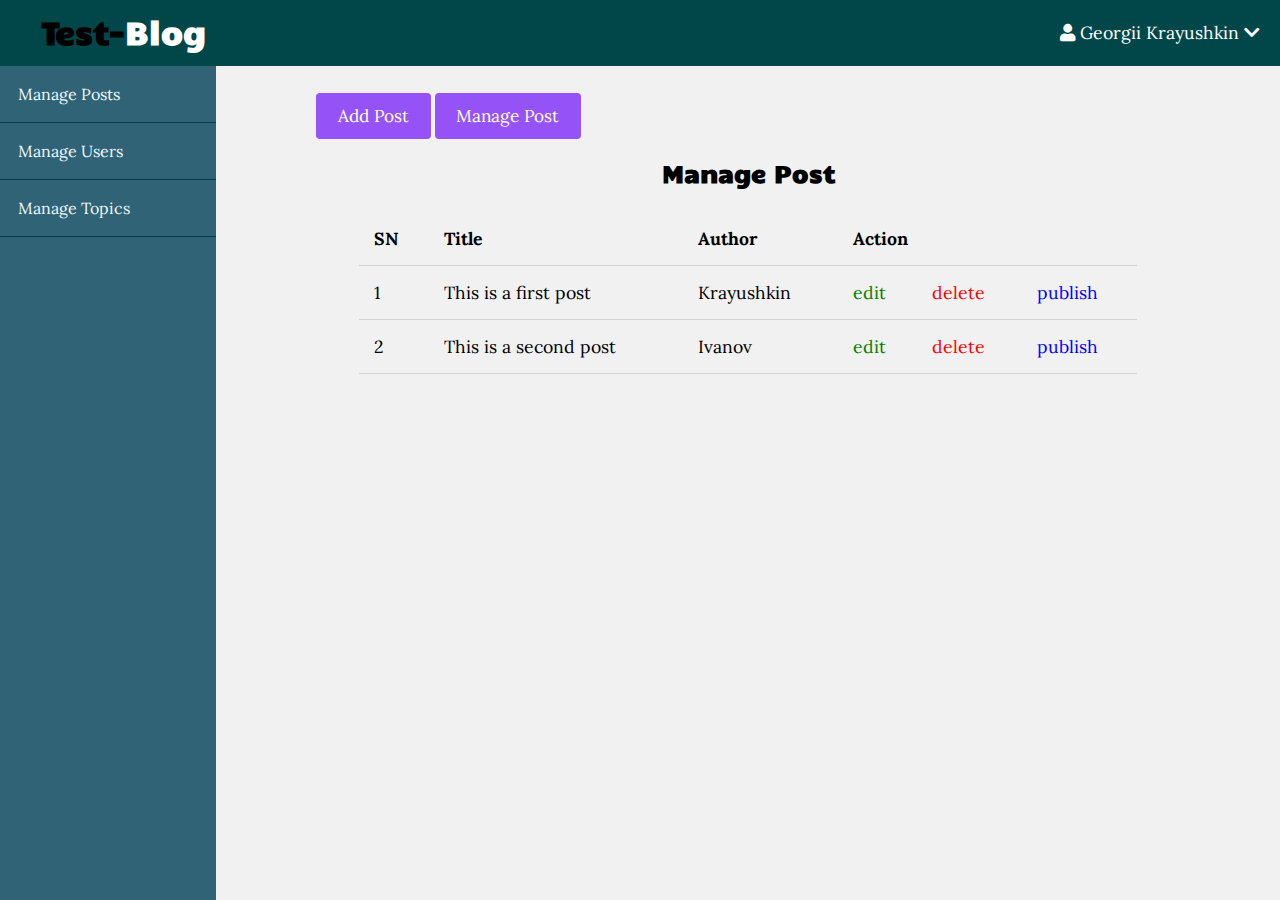
<file: admin/posts/index.html>
<!doctype html>
<html lang="en">
<head>
    <meta charset="UTF-8">
    <meta name="viewport"
          content="width=device-width, user-scalable=no, initial-scale=1.0, maximum-scale=1.0, minimum-scale=1.0">
    <meta http-equiv="X-UA-Compatible" content="ie=edge">
    <link rel="stylesheet" href="https://use.fontawesome.com/releases/v5.7.2/css/all.css" crossorigin="anonymous">
    <link rel="stylesheet" href="../../css/style.css">
    <link rel="stylesheet" href="../../css/admin.css">
    <link rel="preconnect" href="https://fonts.googleapis.com">
    <link rel="preconnect" href="https://fonts.gstatic.com" crossorigin>
    <link href="https://fonts.googleapis.com/css2?family=Candal&family=Lora:ital,wght@0,400;0,500;0,600;0,700;1,400;1,500;1,600;1,700&display=swap" rel="stylesheet">
    <title>Admin-section - Manage Posts</title>
</head>
<body>
<header>
    <!--    HEADER-->
    <div class="logo">
        <h1 class="logo-text"><span>Test-</span>Blog</h1>
    </div>
    <i class="fa fa-bars menu-toggle"></i>
    <ul class="nav">
        <li>
            <a href="#">
                <i class="fa fa-user"></i>
                Georgii Krayushkin
                <i class="fa fa-chevron-down"></i></a>
            <ul>
                <li><a href="#" class="logout">Выход</a></li>
            </ul>
        </li>
    </ul>
</header>
<div class="admin-wrapper">

<div class="left-sidebar">
    <ul>
        <li><a href="index.html">Manage Posts</a></li>
        <li><a href="../users/index.html">Manage Users</a></li>
        <li><a href="../topics/index.html">Manage Topics</a></li>
    </ul>
</div>

    <div class="admin-content">
        <div class="button-group">
            <a href="create.html" class="btn btn-big">Add Post</a>
            <a href="index.html" class="btn btn-big">Manage Post</a>
        </div>

        <div class="content">
<h2 class="page-title">Manage Post</h2>
            <table>
                <thead>
                <th>SN</th>
                <th>Title</th>
                <th>Author</th>
                <th colspan="3">Action</th>
                </thead>
                <tbody>
                <tr>
                    <td>1</td>
                    <td>This is a first post</td>
                    <td>Krayushkin</td>
                    <td><a href="#" class="edit">edit</a></td>
                    <td><a href="#" class="delete">delete</a></td>
                    <td><a href="#" class="publish">publish</a></td>
                </tr>
                <tr>
                    <td>2</td>
                    <td>This is a second post</td>
                    <td>Ivanov</td>
                    <td><a href="#" class="edit">edit</a></td>
                    <td><a href="#" class="delete">delete</a></td>
                    <td><a href="#" class="publish">publish</a></td>
                </tr>
                </tbody>
            </table>
        </div>

    </div>

</div>
<script src="https://cdnjs.cloudflare.com/ajax/libs/jquery/3.7.1/jquery.min.js"></script>
<script src="../../js/script.js"></script>
</body>
</html>
</file>
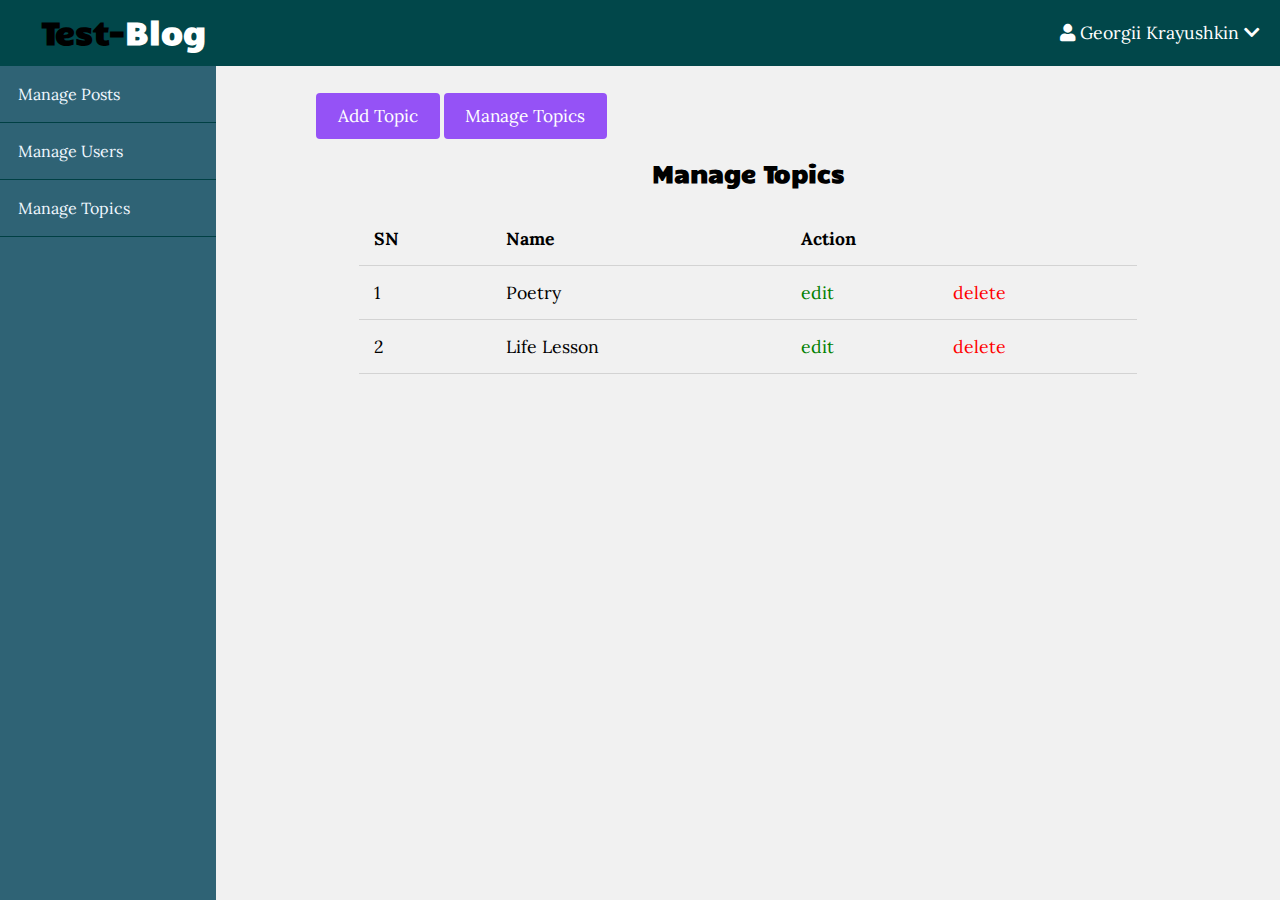
<file: admin/topics/index.html>
<!doctype html>
<html lang="en">
<head>
    <meta charset="UTF-8">
    <meta name="viewport"
          content="width=device-width, user-scalable=no, initial-scale=1.0, maximum-scale=1.0, minimum-scale=1.0">
    <meta http-equiv="X-UA-Compatible" content="ie=edge">
    <link rel="stylesheet" href="https://use.fontawesome.com/releases/v5.7.2/css/all.css" crossorigin="anonymous">
    <link rel="stylesheet" href="../../css/style.css">
    <link rel="stylesheet" href="../../css/admin.css">
    <link rel="preconnect" href="https://fonts.googleapis.com">
    <link rel="preconnect" href="https://fonts.gstatic.com" crossorigin>
    <link href="https://fonts.googleapis.com/css2?family=Candal&family=Lora:ital,wght@0,400;0,500;0,600;0,700;1,400;1,500;1,600;1,700&display=swap" rel="stylesheet">
    <title>Admin-section - Manage Topics</title>
</head>
<body>
<header>
    <!--    HEADER-->
    <div class="logo">
        <h1 class="logo-text"><span>Test-</span>Blog</h1>
    </div>
    <i class="fa fa-bars menu-toggle"></i>
    <ul class="nav">
        <li>
            <a href="#">
                <i class="fa fa-user"></i>
                Georgii Krayushkin
                <i class="fa fa-chevron-down"></i></a>
            <ul>
                <li><a href="#" class="logout">Выход</a></li>
            </ul>
        </li>
    </ul>
</header>
<div class="admin-wrapper">

    <div class="left-sidebar">
        <ul>
            <li><a href="../posts/index.html">Manage Posts</a></li>
            <li><a href="../users/index.html">Manage Users</a></li>
            <li><a href="index.html">Manage Topics</a></li>
        </ul>
    </div>

    <div class="admin-content">
        <div class="button-group">
            <a href="create.html" class="btn btn-big">Add Topic</a>
            <a href="index.html" class="btn btn-big">Manage Topics</a>
        </div>

        <div class="content">
            <h2 class="page-title">Manage Topics</h2>
            <table>
                <thead>
                <th>SN</th>
                <th>Name</th>
                <th colspan="2">Action</th>
                </thead>
                <tbody>
                <tr>
                    <td>1</td>
                    <td>Poetry</td>
                    <td><a href="#" class="edit">edit</a></td>
                    <td><a href="#" class="delete">delete</a></td>
                </tr>
                <tr>
                    <td>2</td>
                    <td>Life Lesson</td>
                    <td><a href="#" class="edit">edit</a></td>
                    <td><a href="#" class="delete">delete</a></td>
                </tr>
                </tbody>
            </table>
        </div>

    </div>

</div>
<script src="https://cdnjs.cloudflare.com/ajax/libs/jquery/3.7.1/jquery.min.js"></script>
<script src="../../js/script.js"></script>
</body>
</html>
</file>
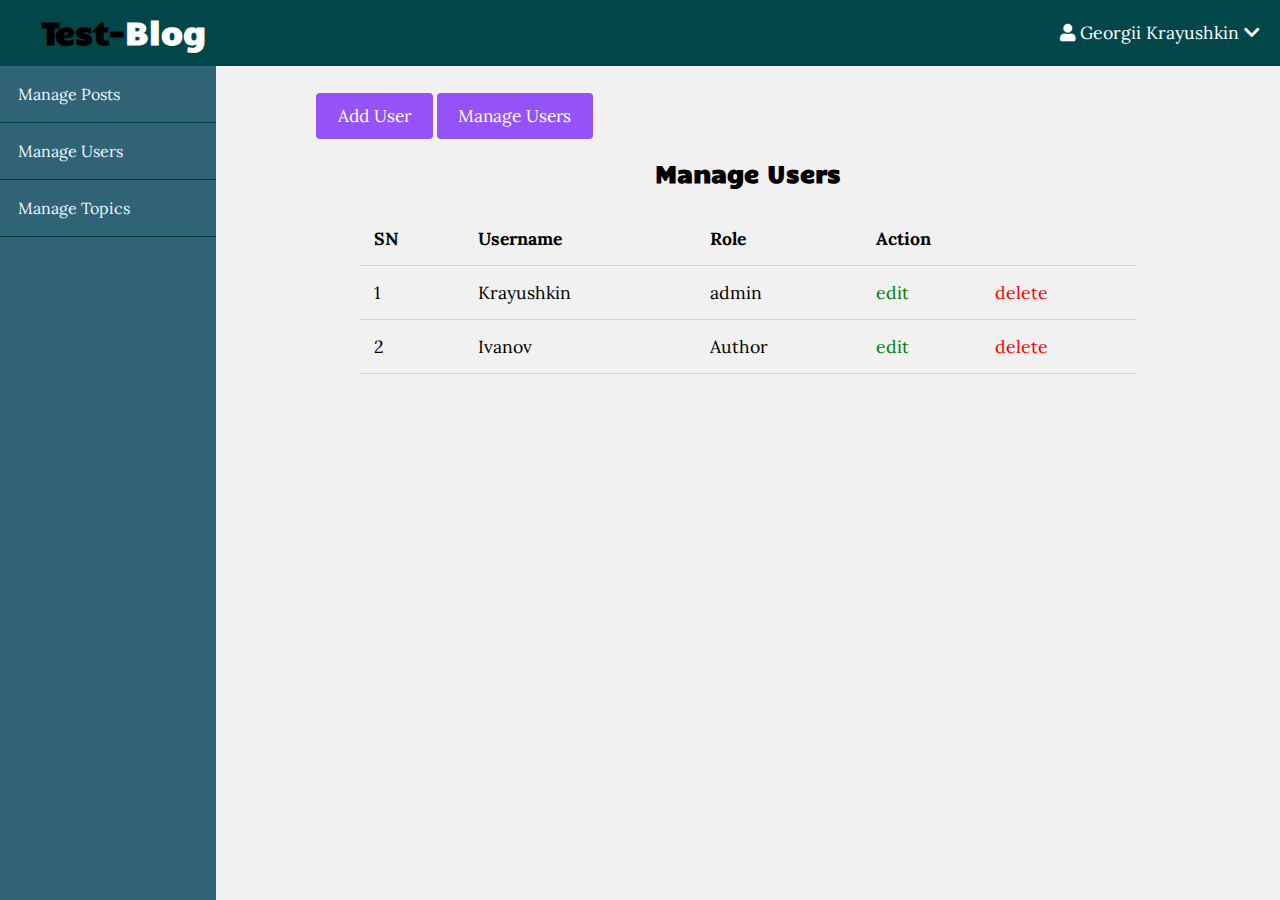
<file: admin/users/index.html>
<!doctype html>
<html lang="en">
<head>
    <meta charset="UTF-8">
    <meta name="viewport"
          content="width=device-width, user-scalable=no, initial-scale=1.0, maximum-scale=1.0, minimum-scale=1.0">
    <meta http-equiv="X-UA-Compatible" content="ie=edge">
    <link rel="stylesheet" href="https://use.fontawesome.com/releases/v5.7.2/css/all.css" crossorigin="anonymous">
    <link rel="stylesheet" href="../../css/style.css">
    <link rel="stylesheet" href="../../css/admin.css">
    <link rel="preconnect" href="https://fonts.googleapis.com">
    <link rel="preconnect" href="https://fonts.gstatic.com" crossorigin>
    <link href="https://fonts.googleapis.com/css2?family=Candal&family=Lora:ital,wght@0,400;0,500;0,600;0,700;1,400;1,500;1,600;1,700&display=swap" rel="stylesheet">
    <title>Admin-section - Manage Users</title>
</head>
<body>
<header>
    <!--    HEADER-->
    <div class="logo">
        <h1 class="logo-text"><span>Test-</span>Blog</h1>
    </div>
    <i class="fa fa-bars menu-toggle"></i>
    <ul class="nav">
        <li>
            <a href="#">
                <i class="fa fa-user"></i>
                Georgii Krayushkin
                <i class="fa fa-chevron-down"></i></a>
            <ul>
                <li><a href="#" class="logout">Выход</a></li>
            </ul>
        </li>
    </ul>
</header>
<div class="admin-wrapper">

    <div class="left-sidebar">
        <ul>
            <li><a href="../posts/index.html">Manage Posts</a></li>
            <li><a href="index.html">Manage Users</a></li>
            <li><a href="../topics/index.html">Manage Topics</a></li>
        </ul>
    </div>

    <div class="admin-content">
        <div class="button-group">
            <a href="create.html" class="btn btn-big">Add User</a>
            <a href="index.html" class="btn btn-big">Manage Users</a>
        </div>

        <div class="content">
            <h2 class="page-title">Manage Users</h2>
            <table>
                <thead>
                <th>SN</th>
                <th>Username</th>
                <th>Role</th>
                <th colspan="2">Action</th>
                </thead>
                <tbody>
                <tr>
                    <td>1</td>
                    <td>Krayushkin</td>
                    <td>admin</td>
                    <td><a href="#" class="edit">edit</a></td>
                    <td><a href="#" class="delete">delete</a></td>
                </tr>
                <tr>
                    <td>2</td>
                    <td>Ivanov</td>
                    <td>Author</td>
                    <td><a href="#" class="edit">edit</a></td>
                    <td><a href="#" class="delete">delete</a></td>
                </tr>
                </tbody>
            </table>
        </div>

    </div>

</div>
<script src="https://cdnjs.cloudflare.com/ajax/libs/jquery/3.7.1/jquery.min.js"></script>
<script src="../../js/script.js"></script>
</body>
</html>
</file>
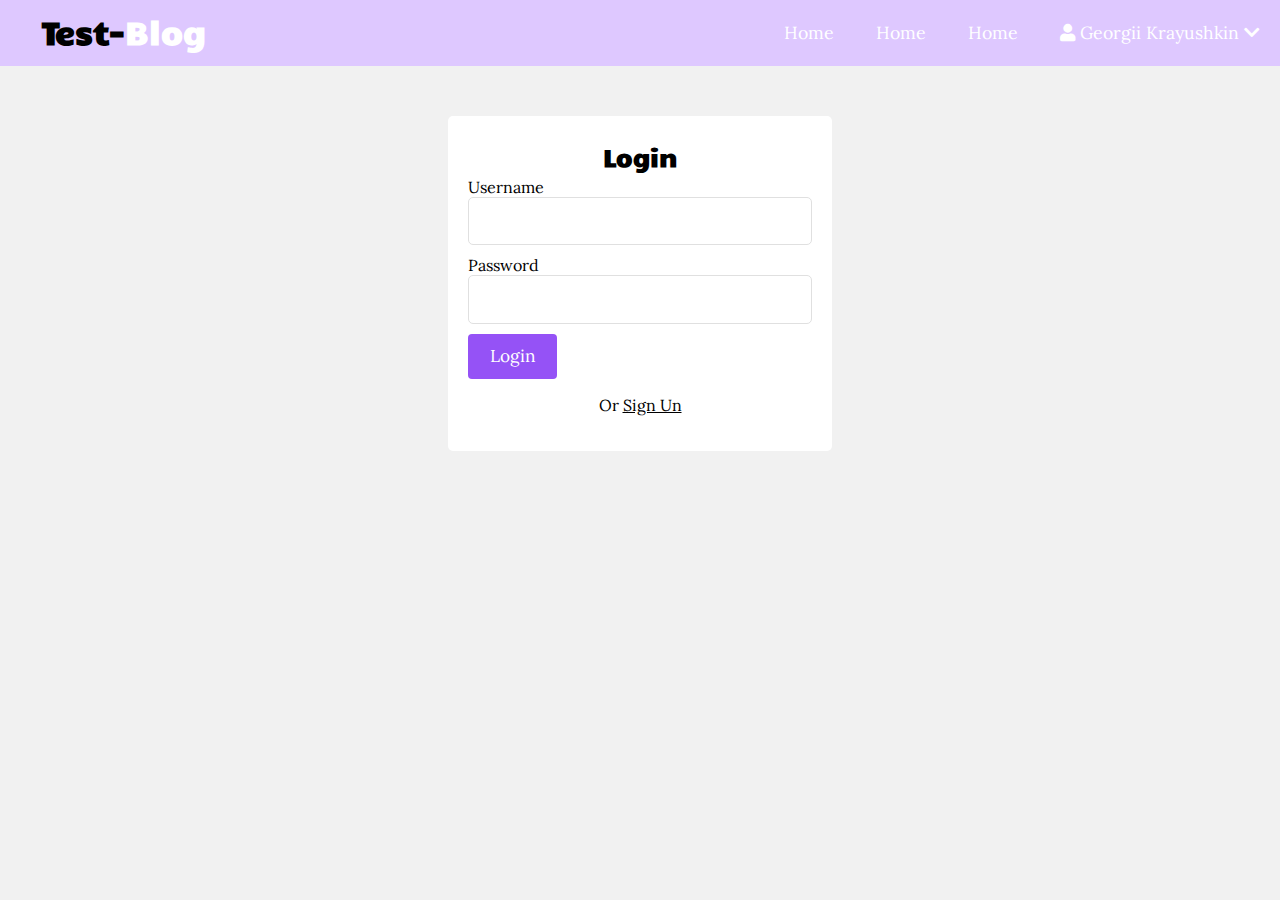
<file: login.html>
<!doctype html>
<html lang="en">
<head>
    <meta charset="UTF-8">
    <meta name="viewport"
          content="width=device-width, user-scalable=no, initial-scale=1.0, maximum-scale=1.0, minimum-scale=1.0">
    <meta http-equiv="X-UA-Compatible" content="ie=edge">
    <link rel="stylesheet" href="https://use.fontawesome.com/releases/v5.7.2/css/all.css" crossorigin="anonymous">
    <link rel="stylesheet" href="css/style.css">
    <link rel="preconnect" href="https://fonts.googleapis.com">
    <link rel="preconnect" href="https://fonts.gstatic.com" crossorigin>
    <link href="https://fonts.googleapis.com/css2?family=Candal&family=Lora:ital,wght@0,400;0,500;0,600;0,700;1,400;1,500;1,600;1,700&display=swap" rel="stylesheet">
    <title>Login</title>
</head>
<body>
<header>
    <!--    HEADER-->
    <div class="logo">
        <h1 class="logo-text"><span>Test-</span>Blog</h1>
    </div>
    <i class="fa fa-bars menu-toggle"></i>
    <ul class="nav">
        <li><a href="#">Home</a></li>
        <li><a href="#">Home</a></li>
        <li><a href="#">Home</a></li>
        <!--   //<li><a href="#">Sign Up</a></li>-->
        <!--    <li><a href="#">Login</a></li>-->
        <li>
            <a href="#">
                <i class="fa fa-user"></i>
                Georgii Krayushkin
                <i class="fa fa-chevron-down"></i></a>
            <ul>
                <li><a href="#">Инструменты</a></li>
                <li><a href="#" class="logout">Выход</a></li>
            </ul>
        </li>
    </ul>
</header>

<div class="auth-content">
    <form action="login.html" method="post">
        <h2 class="form-title">Login</h2>
        <div>
            <label>Username</label>
            <input type="text" name="username" class="text-input">
        </div>
        <div>
            <label>Password</label>
            <input type="password" name="password" class="text-input">
        </div>
        <div>
            <button type="submit" name="login-btn" class="btn btn-big">Login</button>
        </div>
        <p>Or <a href="register.html">Sign Un</a></p>
    </form>
</div>


<script src="https://cdnjs.cloudflare.com/ajax/libs/jquery/3.7.1/jquery.min.js"></script>
<script src="js/script.js"></script>
</body>
</html>
</file>
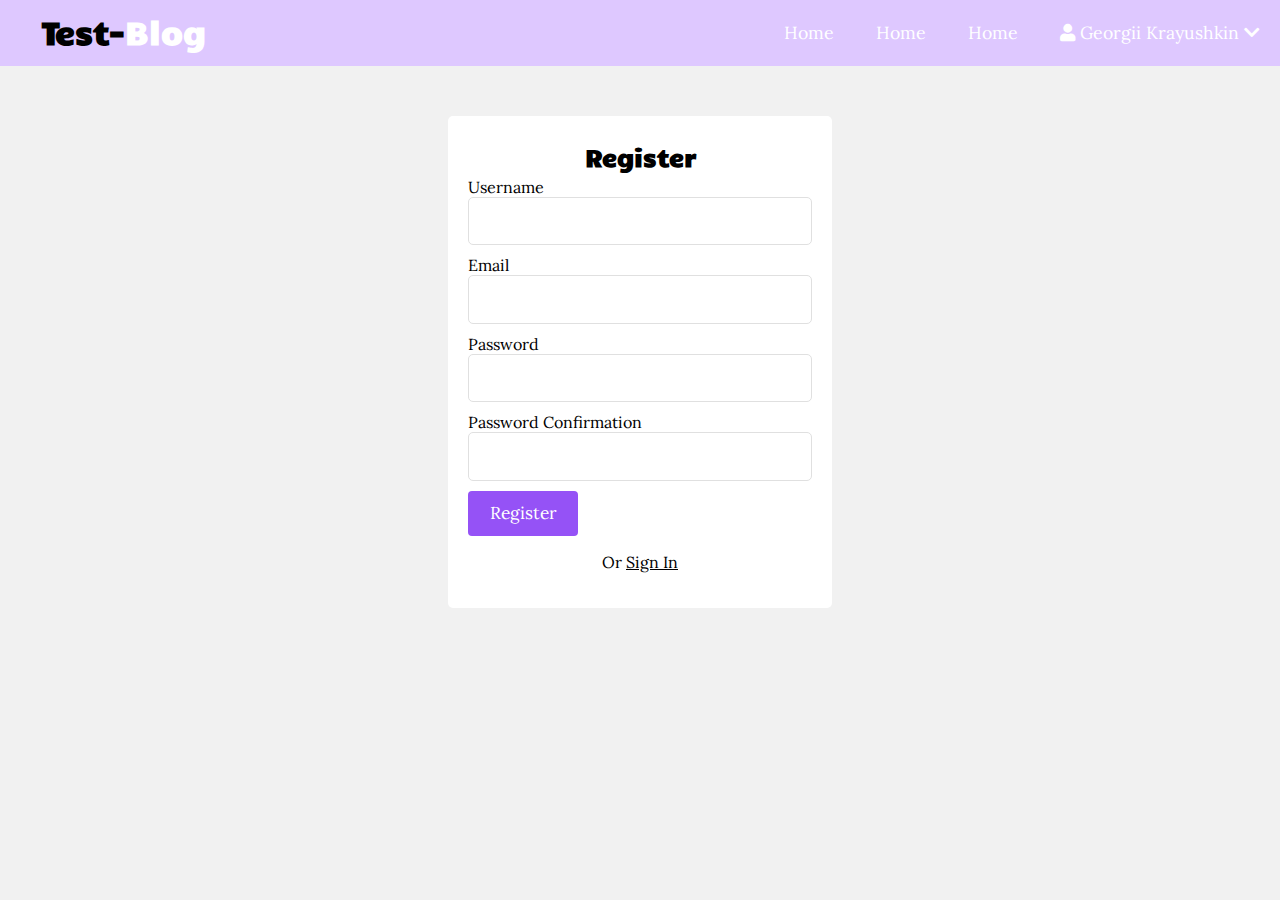
<file: register.html>
<!doctype html>
<html lang="en">
<head>
    <meta charset="UTF-8">
    <meta name="viewport"
          content="width=device-width, user-scalable=no, initial-scale=1.0, maximum-scale=1.0, minimum-scale=1.0">
    <meta http-equiv="X-UA-Compatible" content="ie=edge">
    <link rel="stylesheet" href="https://use.fontawesome.com/releases/v5.7.2/css/all.css" crossorigin="anonymous">
    <link rel="stylesheet" href="css/style.css">
    <link rel="preconnect" href="https://fonts.googleapis.com">
    <link rel="preconnect" href="https://fonts.gstatic.com" crossorigin>
    <link href="https://fonts.googleapis.com/css2?family=Candal&family=Lora:ital,wght@0,400;0,500;0,600;0,700;1,400;1,500;1,600;1,700&display=swap" rel="stylesheet">
    <title>Register</title>
</head>
<body>
<header>
    <!--    HEADER-->
    <div class="logo">
        <h1 class="logo-text"><span>Test-</span>Blog</h1>
    </div>
    <i class="fa fa-bars menu-toggle"></i>
    <ul class="nav">
        <li><a href="#">Home</a></li>
        <li><a href="#">Home</a></li>
        <li><a href="#">Home</a></li>
        <!--   //<li><a href="#">Sign Up</a></li>-->
        <!--    <li><a href="#">Login</a></li>-->
        <li>
            <a href="#">
                <i class="fa fa-user"></i>
                Georgii Krayushkin
                <i class="fa fa-chevron-down"></i></a>
            <ul>
                <li><a href="#">Инструменты</a></li>
                <li><a href="#" class="logout">Выход</a></li>
            </ul>
        </li>
    </ul>
</header>

<div class="auth-content">
    <form action="register.html" method="post">
        <h2 class="form-title">Register</h2>

<!--        <div class="msg">-->
<!--            <li>Username required</li>-->
<!--        </div>-->

        <div>
            <label>Username</label>
            <input type="text" name="username" class="text-input">
        </div>
        <div>
            <label>Email</label>
            <input type="email" name="email" class="text-input">
        </div>
        <div>
            <label>Password</label>
            <input type="password" name="password" class="text-input">
        </div>
        <div>
            <label>Password Confirmation</label>
            <input type="password" name="passwordConf" class="text-input">
        </div>
        <div>
            <button type="submit" name="register-btn" class="btn btn-big">Register</button>
        </div>
        <p>Or <a href="login.html">Sign In</a></p>
    </form>
</div>


<script src="https://cdnjs.cloudflare.com/ajax/libs/jquery/3.7.1/jquery.min.js"></script>
<script src="js/script.js"></script>
</body>
</html>
</file>
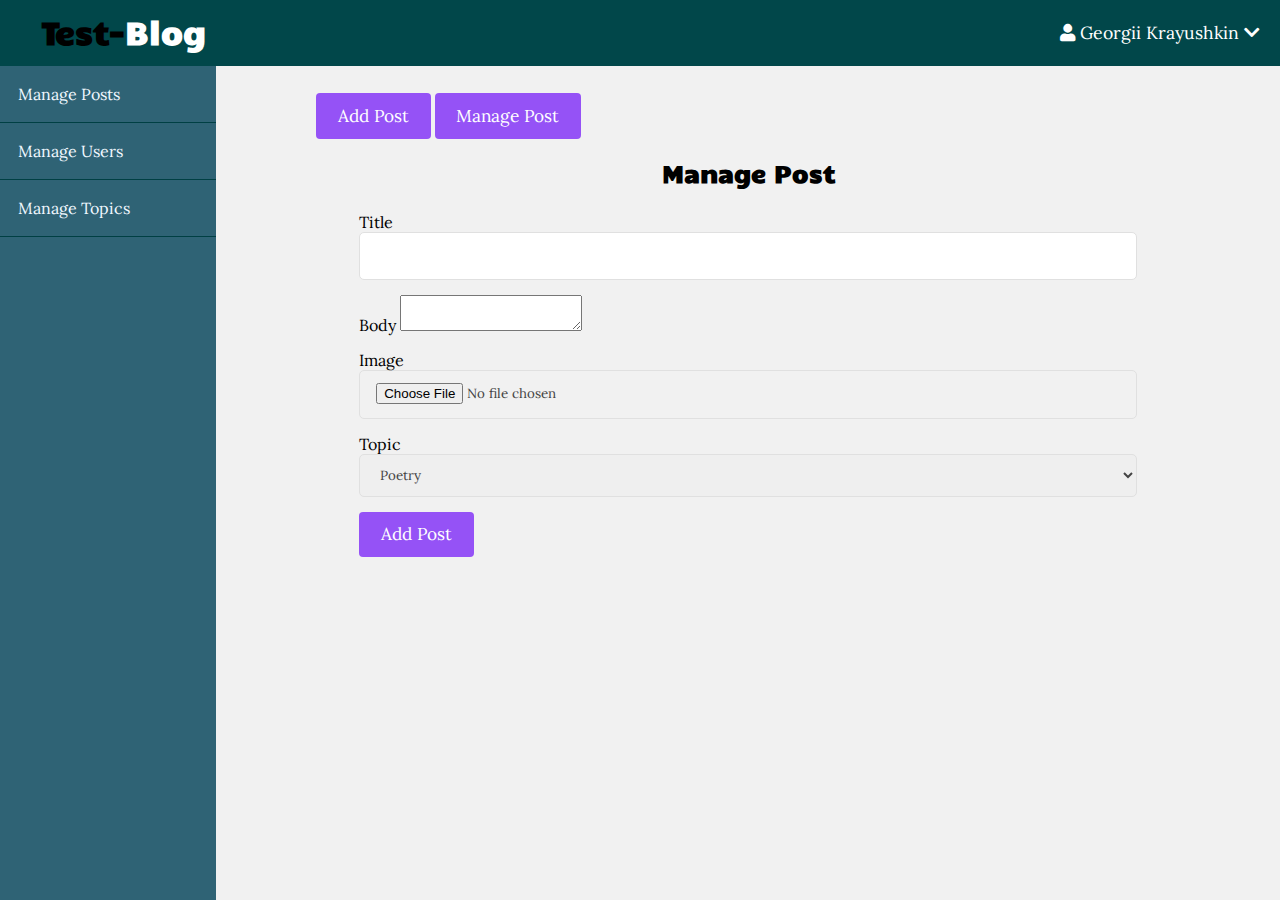
<file: admin/posts/create.html>
<!doctype html>
<html lang="en">
<head>
    <meta charset="UTF-8">
    <meta name="viewport"
          content="width=device-width, user-scalable=no, initial-scale=1.0, maximum-scale=1.0, minimum-scale=1.0">
    <meta http-equiv="X-UA-Compatible" content="ie=edge">
    <link rel="stylesheet" href="https://use.fontawesome.com/releases/v5.7.2/css/all.css" crossorigin="anonymous">
    <link rel="stylesheet" href="../../css/style.css">
    <link rel="stylesheet" href="../../css/admin.css">
    <link rel="preconnect" href="https://fonts.googleapis.com">
    <link rel="preconnect" href="https://fonts.gstatic.com" crossorigin>
    <script src="https://cdn.ckeditor.com/ckeditor5/41.0.0/classic/ckeditor.js"></script>
    <link href="https://fonts.googleapis.com/css2?family=Candal&family=Lora:ital,wght@0,400;0,500;0,600;0,700;1,400;1,500;1,600;1,700&display=swap" rel="stylesheet">
    <title>Admin-section - Create Post</title>
</head>
<body>
<header>
    <!--    HEADER-->
    <div class="logo">
        <h1 class="logo-text"><span>Test-</span>Blog</h1>
    </div>
    <i class="fa fa-bars menu-toggle"></i>
    <ul class="nav">
        <li>
            <a href="#">
                <i class="fa fa-user"></i>
                Georgii Krayushkin
                <i class="fa fa-chevron-down"></i></a>
            <ul>
                <li><a href="#" class="logout">Выход</a></li>
            </ul>
        </li>
    </ul>
</header>
<div class="admin-wrapper">

    <div class="left-sidebar">
        <ul>
            <li><a href="index.html">Manage Posts</a></li>
            <li><a href="../users/index.html">Manage Users</a></li>
            <li><a href="../topics/index.html">Manage Topics</a></li>
        </ul>
    </div>

    <div class="admin-content">
        <div class="button-group">
            <a href="create.html" class="btn btn-big">Add Post</a>
            <a href="index.html" class="btn btn-big">Manage Post</a>
        </div>

        <div class="content">
            <h2 class="page-title">Manage Post</h2>
            <form action="create.html" method="post">
                <div>
                    <label>Title</label>
                    <input type="text" name="title" class="text-input">
                </div>
                <div>
                    <label>Body</label>
                    <textarea name="body" id="body"></textarea>
                    <script>
                        ClassicEditor.create(document.querySelector("#body")).catch(
                            (error) => {
                                console.error(error);
                            }
                        );
                    </script>
                </div>
                <div>
                    <label>Image</label>
                    <input type="file" name="image" class="text-input">
                </div>
                <div>
                    <label>Topic</label>
                    <select name="topic" class="text-input">
                        <option value="Poetry">Poetry</option>
                        <option value="Life lesson">Life lesson</option>
                    </select>
                </div>
                <div>
                    <button type="submit" class="btn btn-big">Add Post</button>
                </div>
            </form>
        </div>

    </div>

</div>
<script
        src="https://cdnjs.cloudflare.com/ajax/libs/jquery/3.7.1/jquery.min.js"></script>
<!--<script src="https://cdn.ckeditor.com/ckeditor5/41.0.0/classic/ckeditor.js"></script>-->
<script src="../../js/script.js"></script>
</body>
</html>
</file>
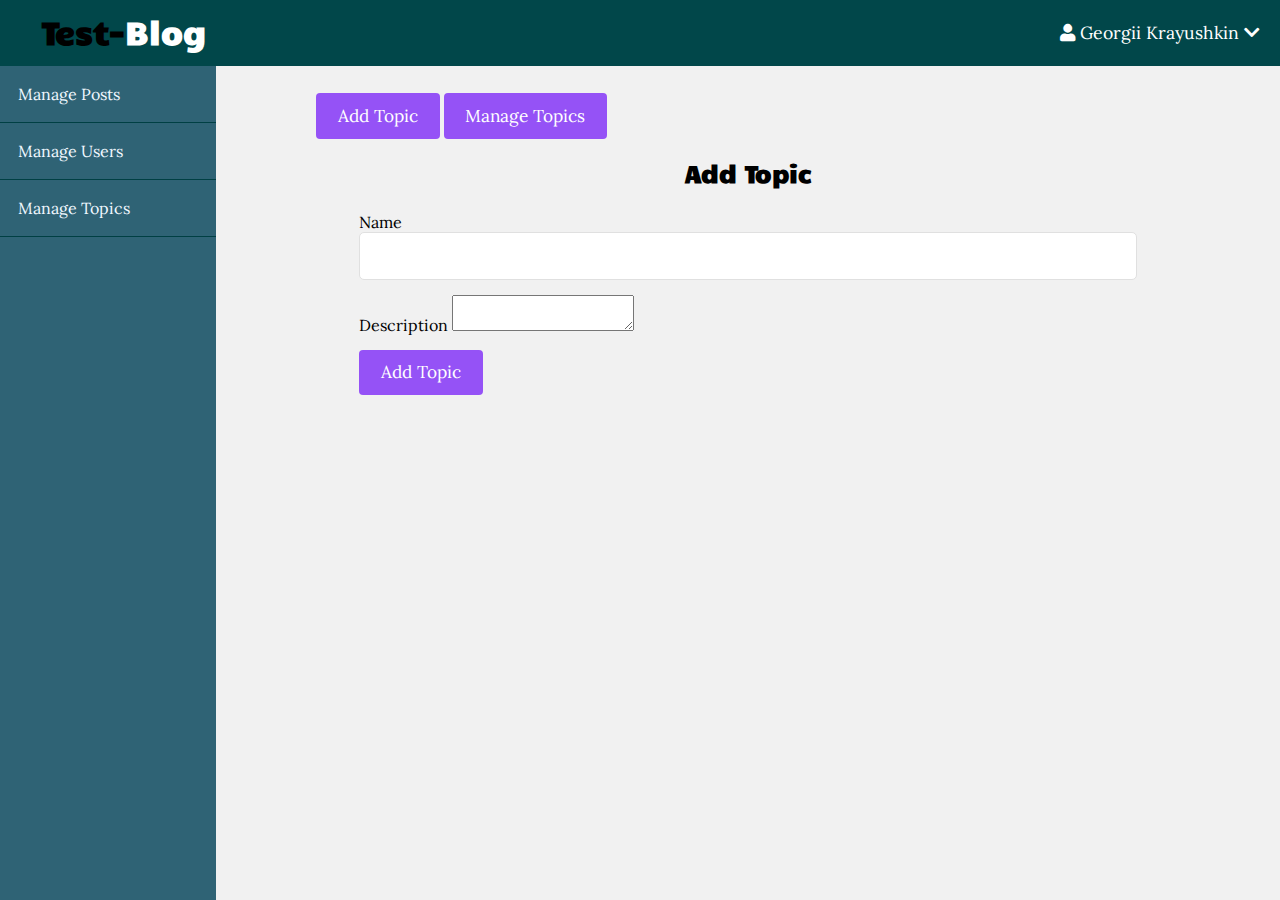
<file: admin/topics/create.html>
<!doctype html>
<html lang="en">
<head>
    <meta charset="UTF-8">
    <meta name="viewport"
          content="width=device-width, user-scalable=no, initial-scale=1.0, maximum-scale=1.0, minimum-scale=1.0">
    <meta http-equiv="X-UA-Compatible" content="ie=edge">
    <link rel="stylesheet" href="https://use.fontawesome.com/releases/v5.7.2/css/all.css" crossorigin="anonymous">
    <link rel="stylesheet" href="../../css/style.css">
    <link rel="stylesheet" href="../../css/admin.css">
    <link rel="preconnect" href="https://fonts.googleapis.com">
    <link rel="preconnect" href="https://fonts.gstatic.com" crossorigin>
    <script src="https://cdn.ckeditor.com/ckeditor5/41.0.0/classic/ckeditor.js"></script>
    <link href="https://fonts.googleapis.com/css2?family=Candal&family=Lora:ital,wght@0,400;0,500;0,600;0,700;1,400;1,500;1,600;1,700&display=swap" rel="stylesheet">
    <title>Admin-section - Add Topic</title>
</head>
<body>
<header>
    <!--    HEADER-->
    <div class="logo">
        <h1 class="logo-text"><span>Test-</span>Blog</h1>
    </div>
    <i class="fa fa-bars menu-toggle"></i>
    <ul class="nav">
        <li>
            <a href="#">
                <i class="fa fa-user"></i>
                Georgii Krayushkin
                <i class="fa fa-chevron-down"></i></a>
            <ul>
                <li><a href="#" class="logout">Выход</a></li>
            </ul>
        </li>
    </ul>
</header>
<div class="admin-wrapper">

    <div class="left-sidebar">
        <ul>
            <li><a href="../posts/index.html">Manage Posts</a></li>
            <li><a href="../users/index.html">Manage Users</a></li>
            <li><a href="index.html">Manage Topics</a></li>
        </ul>
    </div>

    <div class="admin-content">
        <div class="button-group">
            <a href="create.html" class="btn btn-big">Add Topic</a>
            <a href="index.html" class="btn btn-big">Manage Topics</a>
        </div>

        <div class="content">
            <h2 class="page-title">Add Topic</h2>
            <form action="create.html" method="post">
                <div>
                    <label>Name</label>
                    <input type="text" name="name" class="text-input">
                </div>
                <div>
                    <label>Description</label>
                    <textarea name="description" id="body"></textarea>
                    <script>
                        ClassicEditor.create(document.querySelector("#body")).catch(
                            (error) => {
                                console.error(error);
                            }
                        );
                    </script>
                </div>
                <div>
                    <button type="submit" class="btn btn-big">Add Topic</button>
                </div>
            </form>
        </div>

    </div>

</div>
<script
        src="https://cdnjs.cloudflare.com/ajax/libs/jquery/3.7.1/jquery.min.js"></script>
<!--<script src="https://cdn.ckeditor.com/ckeditor5/41.0.0/classic/ckeditor.js"></script>-->
<script src="../../js/script.js"></script>
</body>
</html>
</file>
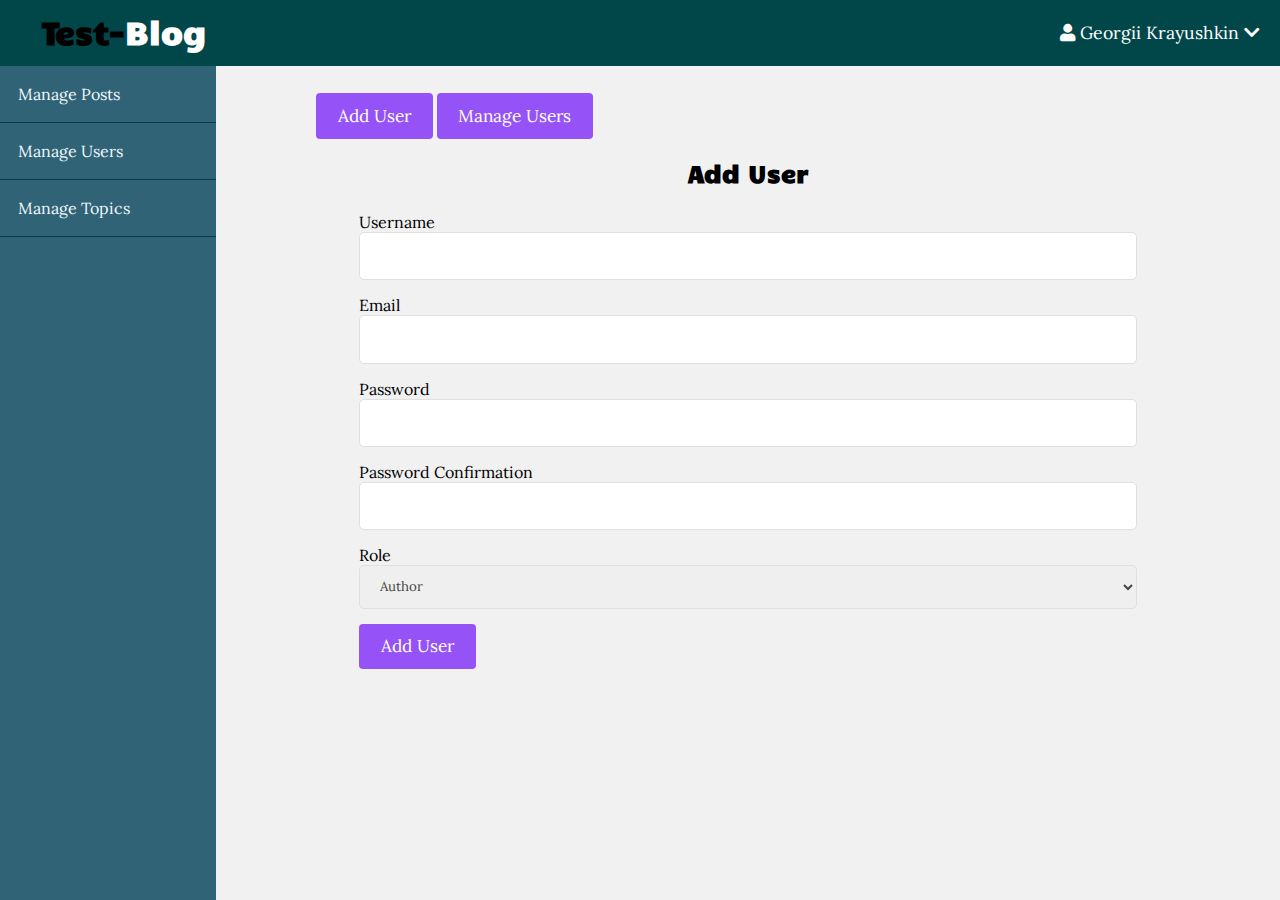
<file: admin/users/create.html>
<!doctype html>
<html lang="en">
<head>
    <meta charset="UTF-8">
    <meta name="viewport"
          content="width=device-width, user-scalable=no, initial-scale=1.0, maximum-scale=1.0, minimum-scale=1.0">
    <meta http-equiv="X-UA-Compatible" content="ie=edge">
    <link rel="stylesheet" href="https://use.fontawesome.com/releases/v5.7.2/css/all.css" crossorigin="anonymous">
    <link rel="stylesheet" href="../../css/style.css">
    <link rel="stylesheet" href="../../css/admin.css">
    <link rel="preconnect" href="https://fonts.googleapis.com">
    <link rel="preconnect" href="https://fonts.gstatic.com" crossorigin>
    <script src="https://cdn.ckeditor.com/ckeditor5/41.0.0/classic/ckeditor.js"></script>
    <link href="https://fonts.googleapis.com/css2?family=Candal&family=Lora:ital,wght@0,400;0,500;0,600;0,700;1,400;1,500;1,600;1,700&display=swap" rel="stylesheet">
    <title>Admin-section - Add User</title>
</head>
<body>
<header>
    <!--    HEADER-->
    <div class="logo">
        <h1 class="logo-text"><span>Test-</span>Blog</h1>
    </div>
    <i class="fa fa-bars menu-toggle"></i>
    <ul class="nav">
        <li>
            <a href="#">
                <i class="fa fa-user"></i>
                Georgii Krayushkin
                <i class="fa fa-chevron-down"></i></a>
            <ul>
                <li><a href="#" class="logout">Выход</a></li>
            </ul>
        </li>
    </ul>
</header>
<div class="admin-wrapper">

    <div class="left-sidebar">
        <ul>
            <li><a href="../posts/index.html">Manage Posts</a></li>
            <li><a href="index.html">Manage Users</a></li>
            <li><a href="../topics/index.html">Manage Topics</a></li>
        </ul>
    </div>

    <div class="admin-content">
        <div class="button-group">
            <a href="create.html" class="btn btn-big">Add User</a>
            <a href="index.html" class="btn btn-big">Manage Users</a>
        </div>

        <div class="content">
            <h2 class="page-title">Add User</h2>
            <form action="create.html" method="post">
                <div>
                    <label>Username</label>
                    <input type="text" name="username" class="text-input">
                </div>
                <div>
                    <label>Email</label>
                    <input type="email" name="email" class="text-input">
                </div>
                <div>
                    <label>Password</label>
                    <input type="password" name="password" class="text-input">
                </div>
                <div>
                    <label>Password Confirmation</label>
                    <input type="password" name="passwordConf" class="text-input">
                </div>
                <div>
                    <label>Role</label>
                    <select name="role" class="text-input">
                        <option value="Author">Author</option>
                        <option value="Admin">Admin</option>
                    </select>
                </div>
                <div>
                    <button type="submit" class="btn btn-big">Add User</button>
                </div>
            </form>
        </div>

    </div>

</div>
<script
        src="https://cdnjs.cloudflare.com/ajax/libs/jquery/3.7.1/jquery.min.js"></script>
<!--<script src="https://cdn.ckeditor.com/ckeditor5/41.0.0/classic/ckeditor.js"></script>-->
<script src="../../js/script.js"></script>
</body>
</html>
</file>
<file: css/style.css>
*{
    box-sizing: border-box;
}
html, body{
    height: 100%;
    padding: 0px;
    margin: 0px;
    background: #f1f1f1;
    font-family: 'Lora', serif;
}

h1,
h2,
h3,
h4,
h5,
h6 {
    font-family: 'Candal', serif;
    color: #000000;
    margin: 5px;
}

a{
    text-decoration: none;
    color: inherit;
}
.clearfix::after{
    content: '';
    display: block;
    clear: both;
}
.btn{
    padding: .5rem 1rem;
    background: #9552f6;
    color: white;
    border: 1px solid transparent;
    border-radius: .25rem;
    font-size: 1.08em;
    font-family: 'Lora', serif;
}

.btn:hover{
    color: white !important;
    background: #3b2959;
}
.btn-big{
    padding: .7rem 1.3rem;
    line-height: 1.3rem;
}


.text-input{
    padding: .7rem 1rem;
    display: block;
    width: 100%;
    border-radius: 5px;
    border: 1px solid #e0e0e0;
    outline: none;
    color: #444;
    line-height: 1.5rem;
    font-family:'Lora', serif;
}
.msg{
    width: 100%;
    margin: 5px auto;
    padding: 8px;
    border-radius: 5px;
    list-style: none;
}
.success{
color: #3a6e3a;
    border: 1px solid #3a6e3a;
    background: #bcf5bc;
}
.error{
    color: #884b4b;
    border: 1px solid #884b4b;
    background: #f5bcbc;
}
/*NAVBAR*/
header{
    background: #dec8ff;
    height: 66px;
}
header *{
    color: white;
}

header .logo{
    float: left;
    height: inherit;
    margin-left: 2em;
}
header .logo-text{
    margin: 10px;
    font-family: 'Candal', serif;
}

header .logo-text span{
    color: black;
}

header ul{
    float: right;
    margin: 0px;
    padding: 0px;
    list-style: none;
}
header ul li{
    float: left;
    position: relative;
}
header ul li ul{
position: absolute;
top: 66px;
right: 0px;
width: 240px;
display: none;
z-index: 88888;
}
header ul li:hover ul{
    display: block;
}
header ul li ul li{
    width: 100%;
}

header ul li ul li a{
    padding: 10px;
    background: white;
    color: black;
}
header ul li ul li a.logout{
color: red;
}
header ul li ul li a:hover{
    background: #aea7b6;
}
header ul li a {
    display: block;
    padding: 21px;
    font-size: 1.1em;
    text-decoration: none;
}

header ul li a:hover{
    background: #9552f6;
    transition: 0.5s;
}

header .menu-toggle{
    display: none;
}

.page-wrapper{
    min-height: 100%;
}

.page-wrapper a:hover{
    color: #9552f6;
}

/*CSS SLIDER*/
.post-slider{
    position: relative;
}
.post-slider .next{
    position: absolute;
    top: 50%;
    right: 30px;
    font-size: 2em;
    color: #3b2959;
    cursor: pointer;
}
.post-slider .prev{
    position: absolute;
    top: 50%;
    left: 30px;
    font-size: 2em;
    color: #3b2959;
    cursor: pointer;
}
.post-slider .post-wrapper{
    width: 84%;
    height: 350px;
    overflow: hidden;
    margin: 0px auto;
    padding: 10px 0px 10px 0px;
}
.post-slider .post-wrapper .post{
    height: 330px;
    width: 300px;
    margin: 0px 10px;
    background: white;
    border-radius: 5px;
    display: inline-block;
    box-shadow: 1rem 1rem 1rem -1rem #a0a0a033;
}
.post-slider .post-wrapper .post .post-info{
    height: 130px;
    padding: 0px 5px;
}
.post-slider .slider-title{
    text-align: center;
    margin: 30px auto;
}
.post-slider .post-wrapper .post .slider-image{
width: 100%;
    height: 200px;
    border-top-left-radius: 5px;
    border-top-right-radius: 5px;
}

/*CONTENT*/
.content{
    width: 90%;
    margin: 30px auto 30px;
}
.content .main-content{
    width: 70%;
    float: left;
}
.content .main-content.single{
    background: white;
    padding: 20px 50px;
    font-size: 1.1em;
    border-radius: 5px;
}
.content .main-content.single .post-title{
    text-align: center;
    margin-bottom: 40px;
}
.content .main-content .post{
    width: 95%;
    height: 270px;
    margin: 20px auto;
    border-radius: 5px;
    background: white;
    position: relative;
}

.content .popular .post{
    border-top: 1px solid #e0e0e0;
    margin-top: 10px;
    padding-top: 10px;
}
.content .popular .post img{
    height: 60px;
    width: 75px;
    float: left;
    margin-right: 10px;
}
.content .main-content .post .read-more{
    position: absolute;
    bottom: 10px;
    right: 10px;
    border: 1px solid #9552f6;
    background: transparent;
    border-radius: 0px;
    color: #9552f6 !important;
}
.content .main-content .post .read-more:hover{
    background: #9552f6;
    color: white !important;
    transition: .25s;
}
.content .main-content .post .post-image{
    width: 40%;
    height: 100%;
    float: left;
}
.content .main-content .post .post-preview{
    width: 60%;
    padding: 10px;
    float: right;
}
.content .main-content .recent-post-title{
    margin: 20px;
}
.content .sidebar{
    width: 30%;
    float: left;
}
.content .sidebar.single{
    padding: 0px 10px;
}
.content .sidebar .section{
    background: white;
    padding: 20px;
    border-radius: 5px;
    margin-bottom: 20px;
}
.content .sidebar .section .section-title{
    margin: 10px 0px 10px 0px;
}
.content .sidebar .section.search{
    margin-top: 80px;
}
.content .sidebar .section.topics ul{
    margin: 0px;
    padding: 0px;
    list-style: none;
    border-top: 1px solid #e0e0e0;
}
.content .sidebar .section.topics ul li a{
    border-bottom: 1px solid #e0e0e0;
    padding: 15px 0px 15px 0px;
    display: block;
    transition: all 0.3s;
}
.content .sidebar .section.topics ul li a:hover{
    padding-left: 10px;
    transition: all 0.3s;
}
/*AUTH PAGES*/
.auth-content{
    width: 30%;
    margin: 50px auto;
    padding: 20px;
    background: white;
    border-radius: 5px;
}
.auth-content .form-title{
    text-align: center;
}

.auth-content form div{
    margin-bottom: 10px;
}

.auth-content form p{
    text-align: center;
}

.auth-content form p a{
    text-decoration: underline;
}
/*FOOTER*/
.footer{
    background: #303036;
    color: #e0e0e0;
    height: 400px;
    position: relative;
}

.footer .footer-content{
    height: 350px;
    display: flex;
}
.footer .footer-content .footer-section{
    flex: 1;
    padding: 25px;
}
.footer .footer-content h1,
.footer .footer-content h2{
    color: white;
}

.footer .footer-content .about h1 span{
color: black;
}

.footer .footer-content .about .contact span{
    display: block;
    font-size: 1.1em;
    margin-bottom: 8px;
}
.footer .footer-content .about .social a{
    border: 1px solid gray;
    width: 45px;
    height: 41px;
    padding-top: 5px;
    margin-right: 5px;
    text-align: center;
    display:inline-block;
    font-size: 1.3em;
    border-radius: 5px;
    transition: all .3s;
}
.footer .footer-content .about .social a:hover{
    border: 1px solid white;
    color: white;
    transition: all .3s;
}

.footer .footer-content .links ul a{
    display: block;
    margin-bottom: 10px;
    font-size: 1.2em;
    transition: all .3s;
}
.footer .footer-content .links ul a:hover{
    color: white;
    margin-left: 15px;
    transition: all .3s;
}
.footer .footer-content .contact-form .contact-input{
    background: #272727;
    color:#bebdbd;
    margin-bottom: 10px;
    line-height: 1.5rem;
    padding: .7rem 1.2rem;
    border: none;
}
.footer .footer-content .contact-form .contact-input:focus{
    background: #1a1a1a;
}
.footer .footer-content .contact-form .contact-btn{
    float: right;
    font-size: 1.1em;
    font-family: 'Lora', serif;
}
.footer .footer-bottom{
    background: #343a40;
    color: #686868;
    height: 50px;
    width: 100%;
    text-align: center;
    position: absolute;
    bottom: 0px;
    left: 0px;
    padding-top: 20px;
}


/*MEDIA*/
@media  only screen and (max-width: 934px){
    .auth-content{
        width: 50%;
    }
    .content{
        width: 100%;
    }
    .content .main-content .post{
        width: 100%;
    }
    .content .main-content{
        width: 100%;
        padding: 10px;
    }
    .content .sidebar{
        width: 100%;
        padding: 10px !important;
    }
    .content .sidebar .section.search{
        margin-top: 30px;
    }

    .footer{
        height: auto;
    }

    .footer .footer-content{
        height: auto;
        flex-direction: column;
    }
    .footer .footer-content .contact-form{
    padding-bottom: 90px;
    }
    .footer .footer-content .contact-form .contact-btn{
        width: 100%;
    }
}

@media  only screen and (max-width: 750px) {
    .auth-content{
        width: 60%;
    }
    header{
        position: relative;
    }
    header ul{
        width: 100%;
        background: #9552f6;
        max-height: 0px;
        overflow: hidden;
    }
    .main-content-wrapper{
        padding: 10px;
    }
    .showing{
        max-height: 100em;
    }
    header ul li{
        width: 100%;
    }
    header ul li ul{
        position: static;
        display: block;
        width: 100%;
    }
    header ul li ul li a{
        padding: 10px;
        background: #9552f6;
        color: white;
        padding-left: 50px;
    }
    header ul li ul li a:hover{
        background: #dec8ff;
    }
    header ul li ul li a.logout{
        color: red;
    }
    header .menu-toggle{
        display: block;
        position: absolute;
        right: 20px;
        top: 20px;
        font-size: 1.9em;
    }


    header .logo{
        margin-left: .5em;
    }
}
@media  only screen and (max-width: 600px){
    .auth-content{
        width: 90%;
    }
    .content .main-content .post{
        height: auto;
    }
    .content .main-content.single{
        padding: 10px 20px;
    }
    .content .main-content .post .post-image{
        width: 100%;
    }
    .content .main-content .post .post-preview{
        width: 100%;
    }
    .content .main-content .post .read-more{
        position: static;
        display: block;
        width: 100%;
        text-align: center;
    }
    .post-slider .next{
        right: 10px;
    }
    .post-slider .prev{
        left: 10px;
    }
}
</file>
<file: css/admin.css>
header{
    background: #01474a;
}

.admin-wrapper{
    display: flex;
    height: calc(100% - 66px);
}

.admin-wrapper .left-sidebar{
flex: 2;
    height: 100%;
    background: #2f6375;
}

.admin-wrapper .left-sidebar ul{
    list-style: none;
    margin: 0px;
    padding: 0px;
    color: aliceblue;
}
.admin-wrapper .left-sidebar ul li a{
padding: 18px;
    display: block;
    border-bottom: 1px solid #004044;
}
.admin-wrapper .left-sidebar ul li a:hover{
    background: #004044;
}
.admin-wrapper .admin-content{
    flex: 8;
    height: 100%;
    padding: 40px 100px 100px;
    overflow-y: scroll;
}
.admin-content .page-title{
    text-align: center;
    margin-bottom: 1.5rem;
}

table{
    width: 100%;
    border-collapse: collapse;
    font-size: 1.1rem;
}
th, td{
    padding: 15px;
    text-align: left;
    border-bottom: 1px solid #d3d3d3;
}

.edit{
    color: green;
}

.delete{
    color: red;
}

.publish{
    color: blue;
}

.edit:hover,
.delete:hover,
.publish:hover{
    text-decoration: underline;
}

form div{
    margin-bottom:15px ;
}
</file>
